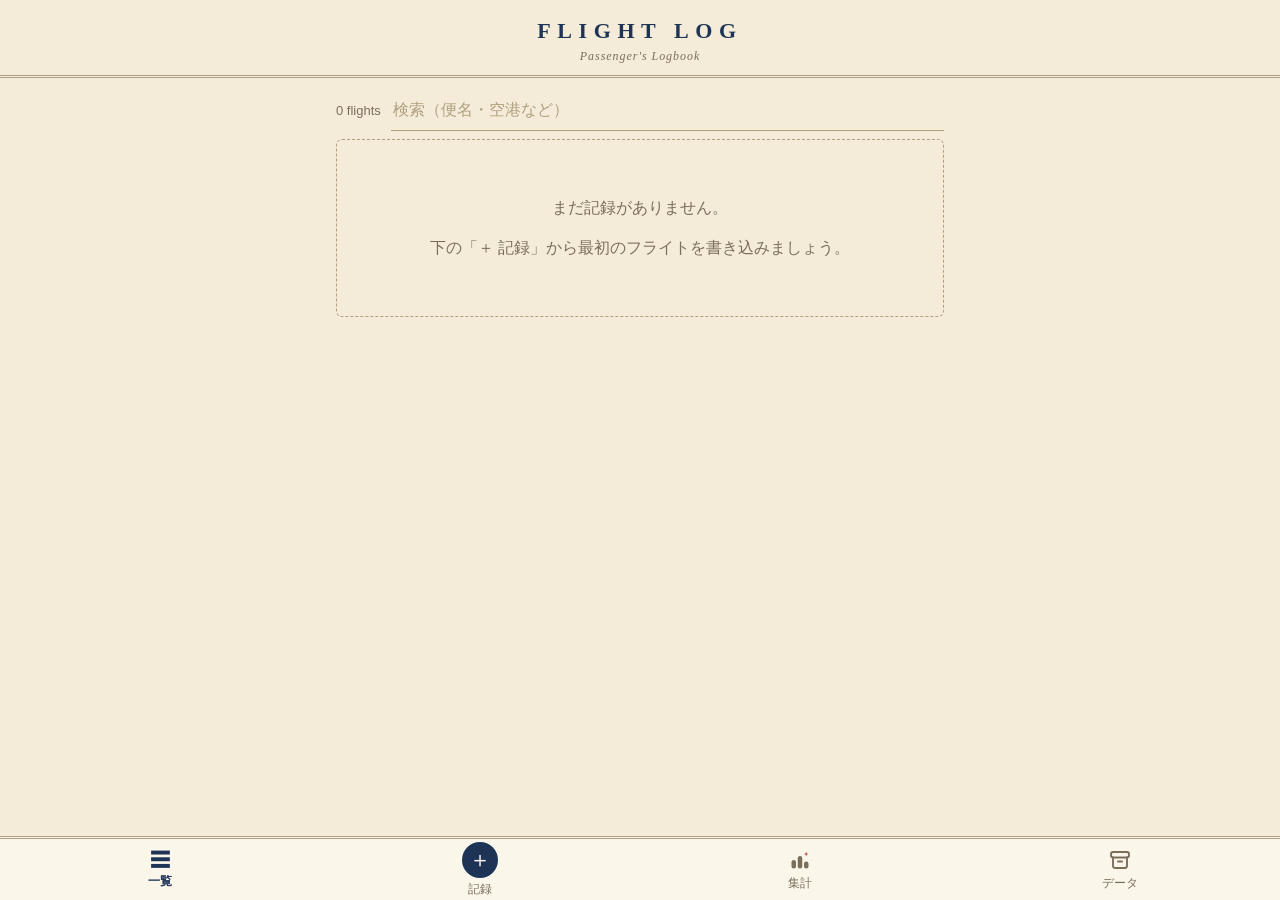
<file: index.html>
<!DOCTYPE html>
<html lang="ja">
<head>
  <meta charset="UTF-8">
  <meta name="viewport" content="width=device-width, initial-scale=1, viewport-fit=cover">
  <title>Flight Log</title>
  <meta name="description" content="搭乗記録をつける個人用フライトログブック">
  <meta name="theme-color" content="#1e3456">

  <!-- PWA：ホーム画面に追加したときの設定 -->
  <link rel="manifest" href="manifest.webmanifest">
  <link rel="icon" href="icons/icon-192.png" type="image/png">
  <link rel="apple-touch-icon" href="icons/icon-180.png">
  <meta name="apple-mobile-web-app-capable" content="yes">
  <meta name="mobile-web-app-capable" content="yes">
  <meta name="apple-mobile-web-app-status-bar-style" content="default">
  <meta name="apple-mobile-web-app-title" content="Flight Log">

  <link rel="stylesheet" href="style.css">
</head>
<body>
  <header class="app-header">
    <h1 class="app-title">FLIGHT LOG</h1>
    <p class="app-sub">Passenger's Logbook</p>
  </header>

  <main>
    <!-- ===== 一覧 ===== -->
    <section id="view-list" class="view" data-view="list">
      <div class="list-head">
        <span id="list-count" class="muted">0 flights</span>
        <input id="search" type="search" placeholder="検索（便名・空港など）" autocomplete="off">
      </div>
      <ol id="flight-list" class="flight-list"></ol>
      <div id="empty" class="empty" hidden>
        <p>まだ記録がありません。</p>
        <p>下の「＋ 記録」から最初のフライトを書き込みましょう。</p>
      </div>
    </section>

    <!-- ===== 入力・編集フォーム ===== -->
    <section id="view-form" class="view" data-view="form" hidden>
      <h2 id="form-title" class="page-title">New Entry</h2>
      <form id="flight-form" novalidate autocomplete="off">
        <input type="hidden" name="id">

        <fieldset class="sheet">
          <legend>Flight</legend>
          <label class="field">
            <span>日付 <em class="req">必須</em></span>
            <input type="date" name="date" required>
          </label>
          <label class="field">
            <span>航空会社</span>
            <!-- 選択肢は app.js の AIRLINES から自動で作られます -->
            <select name="airlineSelect" id="airline-select" class="is-empty"></select>
          </label>
          <!-- 「その他（手入力）」を選んだときだけ表示 -->
          <label class="field" id="airline-other" hidden>
            <span>航空会社名（手入力）</span>
            <input type="text" name="airline" list="dl-airline" placeholder="例：Delta Air Lines">
          </label>
          <label class="field">
            <span>便名</span>
            <input type="text" name="flightNo" placeholder="JL501" data-upper autocapitalize="characters" autocorrect="off" spellcheck="false">
          </label>
          <div class="row">
            <label class="field">
              <span>機種</span>
              <input type="text" name="aircraft" list="dl-aircraft" placeholder="B787-8" data-upper autocapitalize="characters">
            </label>
            <label class="field">
              <span>登録記号</span>
              <input type="text" name="registration" list="dl-registration" placeholder="JA822J" data-upper autocapitalize="characters">
            </label>
          </div>
        </fieldset>

        <fieldset class="sheet">
          <legend>Route</legend>
          <div class="row route-row">
            <label class="field">
              <span>出発地</span>
              <input type="text" name="from" list="dl-airport" placeholder="HND" data-upper autocapitalize="characters">
            </label>
            <span class="arrow" aria-hidden="true">→</span>
            <label class="field">
              <span>到着地</span>
              <input type="text" name="to" list="dl-airport" placeholder="CTS" data-upper autocapitalize="characters">
            </label>
          </div>
        </fieldset>

        <fieldset class="sheet">
          <legend>Times <small>（現地時間）</small></legend>
          <div class="row sched-row">
            <label class="field">
              <span>定刻（出発）</span>
              <input type="time" name="schedDep">
            </label>
            <label class="field">
              <span>定刻（到着）</span>
              <input type="time" name="schedArr">
            </label>
          </div>
          <div class="row">
            <label class="field">
              <span>ブロックアウト</span>
              <span class="time-wrap">
                <input type="time" name="blockOut">
                <button type="button" class="now-btn" data-now="blockOut">今</button>
              </span>
            </label>
            <label class="field">
              <span>オフ（離陸）</span>
              <span class="time-wrap">
                <input type="time" name="takeoff">
                <button type="button" class="now-btn" data-now="takeoff">今</button>
              </span>
            </label>
          </div>
          <div class="row">
            <label class="field">
              <span>オン（着陸）</span>
              <span class="time-wrap">
                <input type="time" name="landing">
                <button type="button" class="now-btn" data-now="landing">今</button>
              </span>
            </label>
            <label class="field">
              <span>ブロックイン</span>
              <span class="time-wrap">
                <input type="time" name="blockIn">
                <button type="button" class="now-btn" data-now="blockIn">今</button>
              </span>
            </label>
          </div>
        </fieldset>

        <fieldset class="sheet">
          <legend>Runway &amp; Seat</legend>
          <div class="row three">
            <label class="field">
              <span>離陸RWY</span>
              <input type="text" name="rwyTakeoff" placeholder="34L" data-upper autocapitalize="characters">
            </label>
            <label class="field">
              <span>着陸RWY</span>
              <input type="text" name="rwyLanding" placeholder="32L" data-upper autocapitalize="characters">
            </label>
            <label class="field">
              <span>座席</span>
              <input type="text" name="seat" placeholder="23A" data-upper autocapitalize="characters">
            </label>
          </div>
        </fieldset>

        <fieldset class="sheet">
          <legend>Remarks</legend>
          <label class="field">
            <span class="sr-only">備考</span>
            <textarea name="notes" rows="3" placeholder="天気、景色、機内食など"></textarea>
          </label>
        </fieldset>

        <div class="form-actions">
          <button type="button" id="btn-cancel" class="btn btn-ghost">キャンセル</button>
          <button type="submit" class="btn btn-primary">保存</button>
        </div>
      </form>

      <datalist id="dl-airline"></datalist>
      <datalist id="dl-aircraft"></datalist>
      <datalist id="dl-registration"></datalist>
      <datalist id="dl-airport"></datalist>
    </section>

    <!-- ===== 詳細 ===== -->
    <section id="view-detail" class="view" data-view="detail" hidden>
      <div id="detail" class="sheet detail-sheet"></div>
      <div class="detail-actions">
        <button type="button" id="btn-back" class="btn btn-ghost">← 一覧へ</button>
        <button type="button" id="btn-edit" class="btn btn-primary">編集</button>
      </div>
      <button type="button" id="btn-delete" class="btn btn-danger btn-block">このフライトを削除</button>
    </section>

    <!-- ===== 集計 ===== -->
    <section id="view-stats" class="view" data-view="stats" hidden>
      <h2 class="page-title">Summary</h2>
      <div id="stats-body"></div>
    </section>

    <!-- ===== 年間まとめ画像 ===== -->
    <section id="view-summary" class="view" data-view="summary" hidden>
      <h2 class="page-title">Annual Summary</h2>

      <div class="sheet">
        <label class="field">
          <span>年</span>
          <select id="sum-year"></select>
        </label>
        <div class="field">
          <span>画像サイズ</span>
          <div class="seg" role="radiogroup" aria-label="画像サイズ">
            <label class="seg-item">
              <input type="radio" name="sum-size" value="story" checked>
              <span>縦長<small>1080×1920<br>ストーリー向け</small></span>
            </label>
            <label class="seg-item">
              <input type="radio" name="sum-size" value="post">
              <span>4:5<small>1080×1350<br>投稿向け</small></span>
            </label>
          </div>
        </div>
      </div>

      <p id="sum-empty" class="empty" hidden>この年のフライト記録がありません</p>

      <div id="sum-result">
        <div class="sum-preview">
          <canvas id="sum-canvas" aria-label="年間まとめ画像のプレビュー"></canvas>
        </div>
        <div class="btn-row sum-actions">
          <button type="button" id="btn-sum-save" class="btn btn-primary">画像を保存</button>
          <button type="button" id="btn-sum-share" class="btn btn-ghost" hidden>共有する</button>
        </div>
        <p class="muted small center">画像に入るのは、年・回数・空港・航空会社・機種だけです。<br>日付・便名・登録記号・座席などは入りません。</p>
      </div>

      <button type="button" id="btn-sum-back" class="btn btn-ghost btn-block">← 集計へ戻る</button>
    </section>

    <!-- ===== データ管理 ===== -->
    <section id="view-data" class="view" data-view="data" hidden>
      <h2 class="page-title">Data</h2>

      <div class="sheet">
        <h3 class="sheet-h">エクスポート（バックアップ）</h3>
        <p class="muted">ブラウザのデータが消えた時のために、定期的に保存しておきましょう。</p>
        <div class="btn-row">
          <button type="button" id="btn-export-json" class="btn btn-primary">JSONで保存</button>
          <button type="button" id="btn-export-csv" class="btn btn-ghost">CSVで保存</button>
        </div>
        <p id="last-backup" class="muted small"></p>
      </div>

      <div class="sheet">
        <h3 class="sheet-h">インポート（復元）</h3>
        <p class="muted">JSON または CSV を読み込みます。同じ記録は上書き、新しい記録は追加されます（既存のデータは消えません）。</p>
        <label class="btn btn-ghost btn-block file-btn">
          ファイルを選ぶ
          <input type="file" id="import-file" accept=".json,.csv,application/json,text/csv" hidden>
        </label>
      </div>

      <div class="sheet">
        <h3 class="sheet-h">すべて削除</h3>
        <p class="muted">この端末に保存された記録をすべて消します。先にエクスポートしておくことをおすすめします。</p>
        <button type="button" id="btn-clear" class="btn btn-danger btn-block">全データを削除</button>
      </div>

      <p class="muted small center" id="storage-info"></p>
    </section>
  </main>

  <!-- 下部タブバー（親指で押しやすい位置） -->
  <nav class="tabbar" aria-label="メニュー">
    <button type="button" class="tab" data-tab="list"><span class="tab-ico">☰</span>一覧</button>
    <button type="button" class="tab tab-add" data-tab="form"><span class="tab-ico">＋</span>記録</button>
    <button type="button" class="tab" data-tab="stats"><span class="tab-ico"><svg class="ico" viewBox="0 0 24 24" aria-hidden="true"><rect x="3.5" y="12" width="4.5" height="8.5" rx="2.25"/><rect x="9.75" y="8" width="4.5" height="12.5" rx="2.25"/><rect x="16" y="13.5" width="4.5" height="7" rx="2.25"/><path class="spark" d="M18.25 3.5c.3 1.6.9 2.2 2.5 2.5-1.6.3-2.2.9-2.5 2.5-.3-1.6-.9-2.2-2.5-2.5 1.6-.3 2.2-.9 2.5-2.5z"/></svg></span>集計</button>
    <button type="button" class="tab" data-tab="data"><span class="tab-ico"><svg class="ico ico-line" viewBox="0 0 24 24" aria-hidden="true"><rect x="3" y="4" width="18" height="5.5" rx="2.2"/><path d="M5 9.5v8.3A2.2 2.2 0 0 0 7.2 20h9.6a2.2 2.2 0 0 0 2.2-2.2V9.5"/><path d="M10 13.5h4"/></svg></span>データ</button>
  </nav>

  <div id="toast" class="toast" role="status" aria-live="polite" hidden></div>

  <!-- 動作確認用サンプルモード（URLに ?demo を付けたときだけ表示） -->
  <div id="demo-banner" class="demo-banner" hidden>
    サンプルデータで表示中（本番の記録とは別に保存されます）
    <a href="./">本番に戻る</a>
  </div>

  <script src="app.js"></script>
</body>
</html>
</file>
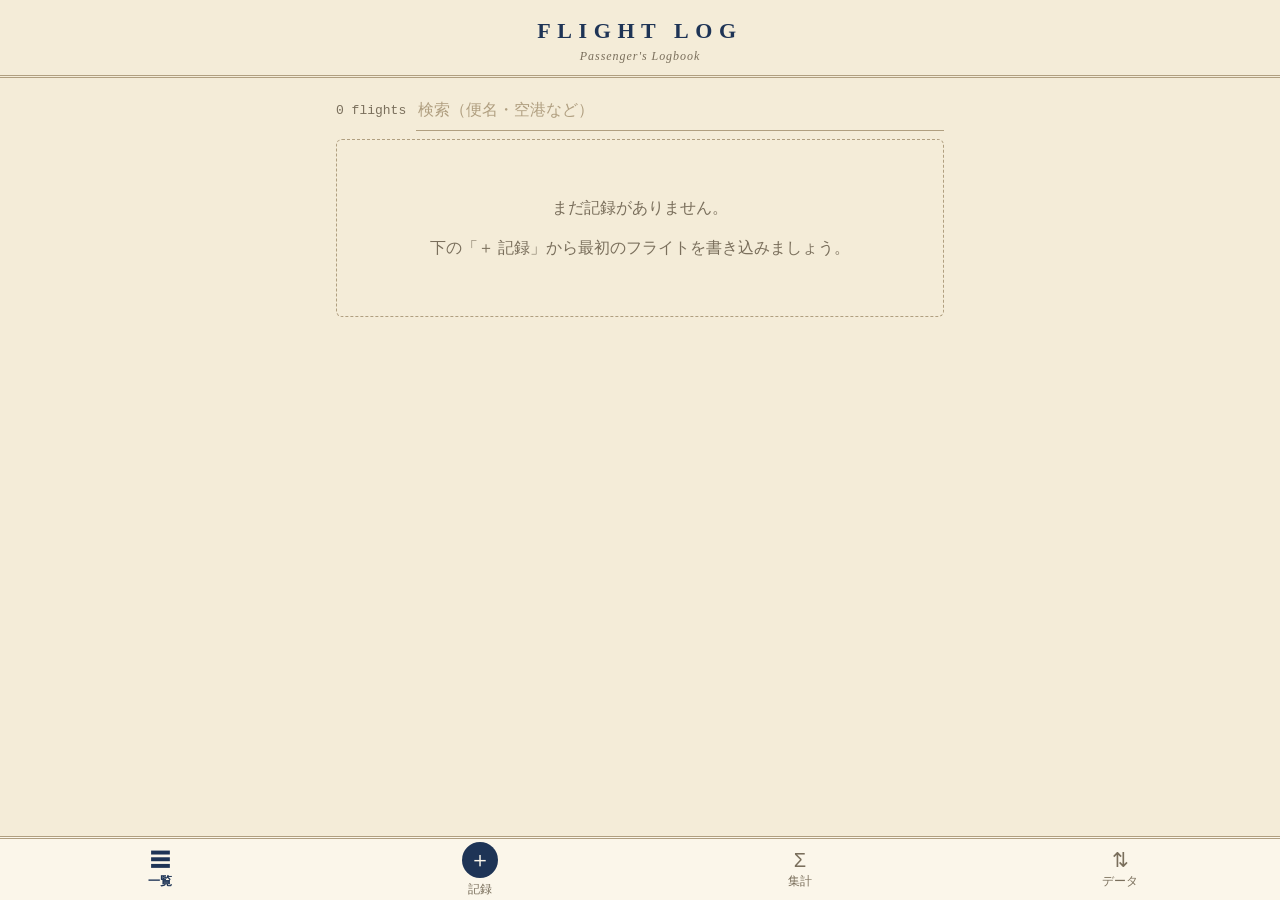
<file: original/index(初期版).html>
<!DOCTYPE html>
<html lang="ja">
<head>
  <meta charset="UTF-8">
  <meta name="viewport" content="width=device-width, initial-scale=1, viewport-fit=cover">
  <title>Flight Log（初期版）</title>
  <meta name="description" content="搭乗記録をつける個人用フライトログブック">
  <meta name="theme-color" content="#1e3456">

  <!-- PWA：ホーム画面に追加したときの設定 -->
  <link rel="manifest" href="manifest.webmanifest">
  <link rel="icon" href="icons/icon-192.png" type="image/png">
  <link rel="apple-touch-icon" href="icons/icon-180.png">
  <meta name="apple-mobile-web-app-capable" content="yes">
  <meta name="mobile-web-app-capable" content="yes">
  <meta name="apple-mobile-web-app-status-bar-style" content="default">
  <meta name="apple-mobile-web-app-title" content="Flight Log">

  <link rel="stylesheet" href="style.css">
</head>
<body>
  <header class="app-header">
    <h1 class="app-title">FLIGHT LOG</h1>
    <p class="app-sub">Passenger's Logbook</p>
  </header>

  <main>
    <!-- ===== 一覧 ===== -->
    <section id="view-list" class="view" data-view="list">
      <div class="list-head">
        <span id="list-count" class="muted">0 flights</span>
        <input id="search" type="search" placeholder="検索（便名・空港など）" autocomplete="off">
      </div>
      <ol id="flight-list" class="flight-list"></ol>
      <div id="empty" class="empty" hidden>
        <p>まだ記録がありません。</p>
        <p>下の「＋ 記録」から最初のフライトを書き込みましょう。</p>
      </div>
    </section>

    <!-- ===== 入力・編集フォーム ===== -->
    <section id="view-form" class="view" data-view="form" hidden>
      <h2 id="form-title" class="page-title">New Entry</h2>
      <form id="flight-form" novalidate autocomplete="off">
        <input type="hidden" name="id">

        <fieldset class="sheet">
          <legend>Flight</legend>
          <label class="field">
            <span>日付 <em class="req">必須</em></span>
            <input type="date" name="date" required>
          </label>
          <div class="row">
            <label class="field">
              <span>航空会社</span>
              <input type="text" name="airline" list="dl-airline" placeholder="ANA">
            </label>
            <label class="field">
              <span>便名</span>
              <input type="text" name="flightNo" placeholder="NH123" data-upper autocapitalize="characters">
            </label>
          </div>
          <div class="row">
            <label class="field">
              <span>機種</span>
              <input type="text" name="aircraft" list="dl-aircraft" placeholder="B787-8" data-upper autocapitalize="characters">
            </label>
            <label class="field">
              <span>登録記号</span>
              <input type="text" name="registration" list="dl-registration" placeholder="JA801A" data-upper autocapitalize="characters">
            </label>
          </div>
        </fieldset>

        <fieldset class="sheet">
          <legend>Route</legend>
          <div class="row route-row">
            <label class="field">
              <span>出発地</span>
              <input type="text" name="from" list="dl-airport" placeholder="HND" data-upper autocapitalize="characters">
            </label>
            <span class="arrow" aria-hidden="true">→</span>
            <label class="field">
              <span>到着地</span>
              <input type="text" name="to" list="dl-airport" placeholder="ITM" data-upper autocapitalize="characters">
            </label>
          </div>
        </fieldset>

        <fieldset class="sheet">
          <legend>Times <small>（現地時間）</small></legend>
          <div class="row">
            <label class="field">
              <span>ブロックアウト</span>
              <span class="time-wrap">
                <input type="time" name="blockOut">
                <button type="button" class="now-btn" data-now="blockOut">今</button>
              </span>
            </label>
            <label class="field">
              <span>オフ（離陸）</span>
              <span class="time-wrap">
                <input type="time" name="takeoff">
                <button type="button" class="now-btn" data-now="takeoff">今</button>
              </span>
            </label>
          </div>
          <div class="row">
            <label class="field">
              <span>オン（着陸）</span>
              <span class="time-wrap">
                <input type="time" name="landing">
                <button type="button" class="now-btn" data-now="landing">今</button>
              </span>
            </label>
            <label class="field">
              <span>ブロックイン</span>
              <span class="time-wrap">
                <input type="time" name="blockIn">
                <button type="button" class="now-btn" data-now="blockIn">今</button>
              </span>
            </label>
          </div>
        </fieldset>

        <fieldset class="sheet">
          <legend>Runway &amp; Seat</legend>
          <div class="row three">
            <label class="field">
              <span>離陸RWY</span>
              <input type="text" name="rwyTakeoff" placeholder="34L" data-upper autocapitalize="characters">
            </label>
            <label class="field">
              <span>着陸RWY</span>
              <input type="text" name="rwyLanding" placeholder="32L" data-upper autocapitalize="characters">
            </label>
            <label class="field">
              <span>座席</span>
              <input type="text" name="seat" placeholder="23A" data-upper autocapitalize="characters">
            </label>
          </div>
        </fieldset>

        <fieldset class="sheet">
          <legend>Remarks</legend>
          <label class="field">
            <span class="sr-only">備考</span>
            <textarea name="notes" rows="3" placeholder="天気、景色、機内食など"></textarea>
          </label>
        </fieldset>

        <div class="form-actions">
          <button type="button" id="btn-cancel" class="btn btn-ghost">キャンセル</button>
          <button type="submit" class="btn btn-primary">保存</button>
        </div>
      </form>

      <datalist id="dl-airline"></datalist>
      <datalist id="dl-aircraft"></datalist>
      <datalist id="dl-registration"></datalist>
      <datalist id="dl-airport"></datalist>
    </section>

    <!-- ===== 詳細 ===== -->
    <section id="view-detail" class="view" data-view="detail" hidden>
      <div id="detail" class="sheet detail-sheet"></div>
      <div class="detail-actions">
        <button type="button" id="btn-back" class="btn btn-ghost">← 一覧へ</button>
        <button type="button" id="btn-edit" class="btn btn-primary">編集</button>
      </div>
      <button type="button" id="btn-delete" class="btn btn-danger btn-block">このフライトを削除</button>
    </section>

    <!-- ===== 集計 ===== -->
    <section id="view-stats" class="view" data-view="stats" hidden>
      <h2 class="page-title">Summary</h2>
      <div id="stats-body"></div>
    </section>

    <!-- ===== データ管理 ===== -->
    <section id="view-data" class="view" data-view="data" hidden>
      <h2 class="page-title">Data</h2>

      <div class="sheet">
        <h3 class="sheet-h">エクスポート（バックアップ）</h3>
        <p class="muted">ブラウザのデータが消えた時のために、定期的に保存しておきましょう。</p>
        <div class="btn-row">
          <button type="button" id="btn-export-json" class="btn btn-primary">JSONで保存</button>
          <button type="button" id="btn-export-csv" class="btn btn-ghost">CSVで保存</button>
        </div>
        <p id="last-backup" class="muted small"></p>
      </div>

      <div class="sheet">
        <h3 class="sheet-h">インポート（復元）</h3>
        <p class="muted">JSON または CSV を読み込みます。同じ記録は上書き、新しい記録は追加されます（既存のデータは消えません）。</p>
        <label class="btn btn-ghost btn-block file-btn">
          ファイルを選ぶ
          <input type="file" id="import-file" accept=".json,.csv,application/json,text/csv" hidden>
        </label>
      </div>

      <div class="sheet">
        <h3 class="sheet-h">すべて削除</h3>
        <p class="muted">この端末に保存された記録をすべて消します。先にエクスポートしておくことをおすすめします。</p>
        <button type="button" id="btn-clear" class="btn btn-danger btn-block">全データを削除</button>
      </div>

      <p class="muted small center" id="storage-info"></p>
    </section>
  </main>

  <!-- 下部タブバー（親指で押しやすい位置） -->
  <nav class="tabbar" aria-label="メニュー">
    <button type="button" class="tab" data-tab="list"><span class="tab-ico">☰</span>一覧</button>
    <button type="button" class="tab tab-add" data-tab="form"><span class="tab-ico">＋</span>記録</button>
    <button type="button" class="tab" data-tab="stats"><span class="tab-ico">Σ</span>集計</button>
    <button type="button" class="tab" data-tab="data"><span class="tab-ico">⇅</span>データ</button>
  </nav>

  <div id="toast" class="toast" role="status" aria-live="polite" hidden></div>

  <script src="app.js"></script>
</body>
</html>
</file>
<file: style.css>
/* =========================================================
   Flight Log — アナログのログブック風スタイル
   ========================================================= */

:root {
  --paper: #f4ecd8;        /* 紙の色 */
  --paper-2: #fbf6ea;      /* 明るい紙（カード） */
  --rule: #d9cbaa;         /* 罫線 */
  --rule-strong: #b09f80;
  --ink: #1e3456;          /* 紺のインク */
  --ink-soft: #4a5a72;
  --text: #2b2a26;
  --muted: #7a6f5c;
  --margin-red: #b2483a;   /* ノートの赤いマージン線 */
  --danger: #a33a2c;
  --focus: #c98a2b;
  --tabbar-h: 64px;
  --serif: "Hiragino Mincho ProN", "Yu Mincho", "Noto Serif JP", Georgia, serif;
  /* やさしい雰囲気の丸ゴシック（端末に入っているフォントを使うのでオフラインでもOK） */
  --round: ui-rounded, "Hiragino Maru Gothic ProN", "ヒラギノ丸ゴ ProN", "BIZ UDPGothic", "Meiryo", "Noto Sans JP", sans-serif;
  --mono: var(--round);
  --sans: var(--round);
  color-scheme: light;
}

/* 夜間の機内用：端末がダークモードの時 */
@media (prefers-color-scheme: dark) {
  :root {
    --paper: #1d1b17;
    --paper-2: #26231d;
    --rule: #3a352b;
    --rule-strong: #5a5244;
    --ink: #c9d6ea;
    --ink-soft: #9aa8bd;
    --text: #e6dfcf;
    --muted: #a39782;
    --margin-red: #c9695b;
    --danger: #e07a6a;
    color-scheme: dark;
  }
}

* { box-sizing: border-box; }

/* hidden 属性を付けた要素は、他のスタイルより優先して必ず隠す */
[hidden] { display: none !important; }

html { -webkit-text-size-adjust: 100%; }

body {
  margin: 0;
  font-variant-numeric: tabular-nums; /* 数字の幅をそろえる */
  background: var(--paper);
  color: var(--text);
  font-family: var(--sans);
  font-size: 16px;
  line-height: 1.5;
  /* 下部タブバーの分の余白 */
  padding-bottom: calc(var(--tabbar-h) + env(safe-area-inset-bottom) + 16px);
  -webkit-tap-highlight-color: transparent;
}

button, input, textarea { font: inherit; color: inherit; }

.sr-only {
  position: absolute; width: 1px; height: 1px; overflow: hidden;
  clip: rect(0 0 0 0); white-space: nowrap;
}

.muted { color: var(--muted); }
.small { font-size: 13px; }
.center { text-align: center; }

/* ---------- ヘッダー ---------- */
.app-header {
  padding: calc(14px + env(safe-area-inset-top)) 16px 10px;
  border-bottom: 3px double var(--rule-strong);
  text-align: center;
}
.app-title {
  margin: 0;
  font-family: var(--serif);
  font-size: 22px;
  letter-spacing: 0.3em;
  color: var(--ink);
}
.app-sub {
  margin: 0;
  font-family: var(--serif);
  font-style: italic;
  font-size: 12px;
  color: var(--muted);
  letter-spacing: 0.08em;
}

main {
  max-width: 640px;
  margin: 0 auto;
  padding: 12px 16px;
}

.page-title {
  font-family: var(--round);
  font-weight: normal;
  font-size: 20px;
  color: var(--ink);
  letter-spacing: 0.12em;
  margin: 6px 0 12px;
  border-bottom: 1px solid var(--rule-strong);
  padding-bottom: 4px;
}

/* ---------- 紙のカード ---------- */
.sheet {
  background: var(--paper-2);
  border: 1px solid var(--rule);
  border-left: 3px solid var(--margin-red);
  border-radius: 4px;
  padding: 12px 14px 14px;
  margin: 0 0 14px;
  min-width: 0;
}
fieldset.sheet { padding-top: 6px; }
legend {
  font-family: var(--round);
  font-size: 13px;
  letter-spacing: 0.15em;
  text-transform: uppercase;
  color: var(--ink);
  padding: 0 6px;
}
legend small { text-transform: none; letter-spacing: 0; color: var(--muted); }
.sheet-h {
  margin: 0 0 6px;
  font-family: var(--round);
  font-size: 16px;
  color: var(--ink);
}

/* ---------- フォーム ---------- */
.field { display: block; margin-top: 10px; min-width: 0; flex: 1; }
.field > span:first-child {
  display: block;
  font-size: 12px;
  color: var(--muted);
  margin-bottom: 2px;
  letter-spacing: 0.04em;
}
.req {
  font-style: normal;
  font-size: 10px;
  color: var(--margin-red);
  border: 1px solid currentColor;
  border-radius: 3px;
  padding: 0 4px;
  margin-left: 4px;
}

input[type="text"], input[type="date"], input[type="time"], input[type="search"], textarea {
  width: 100%;
  min-height: 48px;
  /* 16px以上にしておくとiPhoneで入力時に自動ズームしない */
  font-size: 18px;
  font-family: var(--mono);
  color: var(--ink);
  background: transparent;
  border: none;
  border-bottom: 1.5px solid var(--rule-strong);
  border-radius: 0;
  padding: 8px 2px;
  -webkit-appearance: none;
  appearance: none;
}
input[type="date"], input[type="time"] { min-width: 0; }
textarea {
  font-family: var(--sans);
  font-size: 16px;
  resize: vertical;
  /* 罫線ノート風 */
  background-image: repeating-linear-gradient(
    to bottom, transparent 0, transparent 31px, var(--rule) 31px, var(--rule) 32px);
  line-height: 32px;
  padding: 0 2px;
  border-bottom: none;
}
input::placeholder, textarea::placeholder { color: var(--rule-strong); opacity: 1; }
input:focus, textarea:focus {
  outline: none;
  border-bottom-color: var(--focus);
  background-color: rgba(201, 138, 43, 0.06);
}

.row { display: flex; gap: 12px; align-items: flex-end; }
.row.three .field { flex: 1 1 0; }
.route-row .arrow {
  font-size: 22px;
  color: var(--ink-soft);
  padding-bottom: 10px;
}

.time-wrap { display: flex; align-items: center; gap: 4px; }
.now-btn {
  flex: none;
  min-width: 40px;
  height: 36px;
  font-size: 13px;
  border: 1px solid var(--rule-strong);
  border-radius: 18px;
  background: transparent;
  color: var(--ink-soft);
  cursor: pointer;
}
.now-btn:active { background: var(--rule); }

/* 保存ボタンは画面下部に固定して、すぐ押せるように */
.form-actions {
  position: sticky;
  bottom: calc(var(--tabbar-h) + env(safe-area-inset-bottom) + 8px);
  display: flex;
  gap: 10px;
  padding: 10px 0 0;
  background: linear-gradient(to bottom, transparent, var(--paper) 30%);
}
.form-actions .btn-primary { flex: 2; }
.form-actions .btn-ghost { flex: 1; }

/* ---------- ボタン ---------- */
.btn {
  display: inline-flex;
  align-items: center;
  justify-content: center;
  min-height: 52px;
  padding: 0 18px;
  border-radius: 6px;
  border: 1.5px solid var(--ink);
  font-size: 17px;
  font-weight: 600;
  letter-spacing: 0.05em;
  cursor: pointer;
  text-align: center;
  user-select: none;
}
.btn:active { transform: translateY(1px); }
.btn-primary { background: var(--ink); color: var(--paper-2); }
.btn-ghost { background: transparent; color: var(--ink); }
.btn-danger { background: transparent; color: var(--danger); border-color: var(--danger); }
.btn-block { display: flex; width: 100%; }
.btn-row { display: flex; gap: 10px; flex-wrap: wrap; }
.btn-row .btn { flex: 1 1 140px; }
.file-btn { margin-top: 4px; }

/* ---------- 一覧 ---------- */
.list-head { display: flex; align-items: center; gap: 10px; margin-bottom: 8px; }
.list-head .muted { flex: none; font-family: var(--mono); font-size: 13px; }
.list-head input[type="search"] { font-family: var(--sans); font-size: 16px; min-height: 40px; }

.flight-list {
  list-style: none;
  margin: 0;
  padding: 0;
  background: var(--paper-2);
  border: 1px solid var(--rule);
  border-left: 3px solid var(--margin-red);
  border-radius: 4px;
}
.flight-list:empty { display: none; }
.flight-item {
  display: grid;
  grid-template-columns: 5.2em 1fr auto;
  gap: 2px 10px;
  align-items: center;
  width: 100%;
  padding: 12px 14px;
  min-height: 64px;
  border: none;
  border-bottom: 1px solid var(--rule);
  background: transparent;
  text-align: left;
  cursor: pointer;
}
.flight-list li:last-child .flight-item { border-bottom: none; }
.flight-item:active { background: var(--rule); }
.fi-date {
  font-family: var(--mono);
  font-size: 13px;
  color: var(--muted);
  line-height: 1.25;
}
.fi-date b { display: block; font-size: 16px; color: var(--ink); font-weight: 600; }
.fi-route {
  font-family: var(--mono);
  font-size: 19px;
  font-weight: 600;
  color: var(--ink);
  letter-spacing: 0.04em;
  white-space: nowrap;
  overflow: hidden;
  text-overflow: ellipsis;
}
.fi-route .to-arrow { color: var(--muted); font-weight: normal; margin: 0 0.2em; }
.fi-meta {
  grid-column: 2 / 4;
  font-size: 13px;
  color: var(--ink-soft);
  white-space: nowrap;
  overflow: hidden;
  text-overflow: ellipsis;
}
.fi-time {
  font-family: var(--mono);
  font-size: 13px;
  color: var(--muted);
  white-space: nowrap;
}
.year-sep {
  padding: 4px 14px;
  font-family: var(--round);
  font-size: 13px;
  letter-spacing: 0.2em;
  color: var(--margin-red);
  background: var(--paper);
  border-bottom: 1px solid var(--rule);
}

.empty {
  text-align: center;
  color: var(--muted);
  padding: 40px 16px;
  border: 1px dashed var(--rule-strong);
  border-radius: 6px;
}

/* ---------- 詳細 ---------- */
.detail-sheet { padding: 0; overflow: hidden; }
.detail-hero {
  padding: 16px 14px 12px;
  border-bottom: 3px double var(--rule-strong);
  text-align: center;
}
.detail-hero .date { font-family: var(--mono); color: var(--muted); font-size: 14px; }
.detail-hero .route {
  font-family: var(--mono);
  font-size: 30px;
  font-weight: 700;
  color: var(--ink);
  letter-spacing: 0.06em;
  word-break: break-word;
}
.detail-hero .sub { color: var(--ink-soft); font-size: 15px; }
.kv { display: grid; grid-template-columns: 1fr 1fr; margin: 0; }
.kv > div {
  padding: 8px 14px;
  border-bottom: 1px solid var(--rule);
  min-width: 0;
}
.kv > div:nth-child(odd) { border-right: 1px solid var(--rule); }
.kv > div.wide { grid-column: 1 / -1; border-right: none; }
.kv dt { font-size: 11px; color: var(--muted); letter-spacing: 0.06em; }
.kv dd {
  margin: 0;
  font-family: var(--mono);
  font-size: 17px;
  color: var(--ink);
  min-height: 1.5em;
  word-break: break-word;
}
.kv dd.blank { color: var(--rule-strong); }
.kv dd.notes { font-family: var(--sans); font-size: 15px; white-space: pre-wrap; }
.detail-actions { display: flex; gap: 10px; margin-bottom: 12px; }
.detail-actions .btn { flex: 1; }

/* ---------- 集計 ---------- */
.stat-total {
  text-align: center;
  padding: 18px 14px;
}
.stat-total .num {
  font-family: var(--mono);
  font-size: 52px;
  font-weight: 700;
  color: var(--ink);
  line-height: 1.1;
}
.stat-total .label { color: var(--muted); font-size: 13px; letter-spacing: 0.1em; }
.stat-total .extra { margin-top: 6px; font-size: 14px; color: var(--ink-soft); }
.tally { list-style: none; padding: 0; margin: 4px 0 0; }
.tally li {
  display: grid;
  grid-template-columns: minmax(0, 1fr) auto;
  gap: 2px 10px;
  padding: 6px 0;
  border-bottom: 1px dotted var(--rule-strong);
}
.tally li:last-child { border-bottom: none; }
.tally .name { font-family: var(--mono); color: var(--ink); overflow: hidden; text-overflow: ellipsis; white-space: nowrap; }
.tally .count { font-family: var(--mono); font-weight: 700; color: var(--ink); }
.tally .bar {
  grid-column: 1 / -1;
  height: 4px;
  background: var(--rule);
  border-radius: 2px;
  overflow: hidden;
}
.tally .bar i { display: block; height: 100%; background: var(--ink-soft); }
.more-btn {
  margin-top: 6px;
  background: none;
  border: none;
  color: var(--ink-soft);
  text-decoration: underline;
  padding: 8px 0;
  cursor: pointer;
}

/* ---------- タブバー ---------- */
.tabbar {
  position: fixed;
  left: 0; right: 0; bottom: 0;
  z-index: 10;
  display: flex;
  height: calc(var(--tabbar-h) + env(safe-area-inset-bottom));
  padding-bottom: env(safe-area-inset-bottom);
  background: var(--paper-2);
  border-top: 3px double var(--rule-strong);
}
.tab {
  flex: 1;
  display: flex;
  flex-direction: column;
  align-items: center;
  justify-content: center;
  gap: 2px;
  border: none;
  background: none;
  font-size: 12px;
  color: var(--muted);
  cursor: pointer;
}
.tab-ico { font-size: 20px; line-height: 1; }
.tab.active { color: var(--ink); font-weight: 700; }
.tab-add .tab-ico {
  display: inline-flex;
  align-items: center;
  justify-content: center;
  width: 36px;
  height: 36px;
  border-radius: 50%;
  background: var(--ink);
  color: var(--paper-2);
  font-size: 22px;
}

/* ---------- トースト通知 ---------- */
.toast {
  position: fixed;
  left: 50%;
  bottom: calc(var(--tabbar-h) + env(safe-area-inset-bottom) + 80px);
  transform: translateX(-50%);
  z-index: 20;
  max-width: calc(100% - 32px);
  padding: 10px 18px;
  border-radius: 6px;
  background: var(--ink);
  color: var(--paper-2);
  font-size: 15px;
  box-shadow: 0 4px 16px rgba(0, 0, 0, 0.2);
}

/* 小さい画面では2列を詰める */
@media (max-width: 360px) {
  .row { gap: 8px; }
  input[type="text"], input[type="date"], input[type="time"] { font-size: 16px; }
  .now-btn { min-width: 34px; }
}

/* タブバーのイラストアイコン（集計・データ） */
.tab-ico .ico {
  display: block;
  width: 24px;
  height: 24px;
  fill: currentColor;
  transition: transform 0.15s ease;
}
.tab-ico .ico .spark { fill: var(--margin-red); opacity: 0.85; }
.tab-ico .ico-line {
  fill: none;
  stroke: currentColor;
  stroke-width: 1.9;
  stroke-linecap: round;
  stroke-linejoin: round;
}
.tab.active .ico { transform: translateY(-1px) scale(1.08); }

/* 航空会社のプルダウン（他の入力欄と同じ下線スタイル） */
select {
  font: inherit;
  width: 100%;
  min-height: 48px;
  font-size: 18px;
  font-family: var(--round);
  color: var(--ink);
  background-color: transparent;
  border: none;
  border-bottom: 1.5px solid var(--rule-strong);
  border-radius: 0;
  padding: 8px 32px 8px 2px;
  -webkit-appearance: none;
  appearance: none;
  cursor: pointer;
  text-overflow: ellipsis;
  /* 右端の小さな矢印（ダークモードでも色が変わるようCSSで描く） */
  background-image:
    linear-gradient(45deg, transparent 50%, var(--ink-soft) 50%),
    linear-gradient(135deg, var(--ink-soft) 50%, transparent 50%);
  background-position: calc(100% - 15px) 52%, calc(100% - 9px) 52%;
  background-size: 6px 6px;
  background-repeat: no-repeat;
}
select.is-empty { color: var(--rule-strong); }
select option { color: var(--text); background: var(--paper-2); }
select:focus {
  outline: none;
  border-bottom-color: var(--focus);
  background-color: rgba(201, 138, 43, 0.06);
}

/* ---------- 年間まとめ画像 ---------- */
a.btn { text-decoration: none; }
.sum-open { margin: 0 0 14px; }

/* 画像サイズの切り替え（2択のボタン） */
.seg { display: flex; gap: 8px; margin-top: 6px; }
.seg-item { flex: 1; position: relative; cursor: pointer; }
.seg-item input { position: absolute; opacity: 0; pointer-events: none; }
.seg-item > span {
  display: flex;
  flex-direction: column;
  align-items: center;
  justify-content: center;
  min-height: 60px;
  padding: 8px 6px;
  border: 1.5px solid var(--rule-strong);
  border-radius: 6px;
  color: var(--ink-soft);
  font-weight: 600;
  text-align: center;
  line-height: 1.3;
}
.seg-item small { font-weight: 400; font-size: 11px; color: var(--muted); }
.seg-item input:checked + span {
  border-color: var(--ink);
  background: var(--ink);
  color: var(--paper-2);
}
.seg-item input:checked + span small { color: var(--paper-2); opacity: 0.85; }
.seg-item input:focus-visible + span { outline: 2px solid var(--focus); outline-offset: 2px; }

/* プレビュー */
.sum-preview {
  display: flex;
  justify-content: center;
  margin: 0 0 14px;
}
.sum-preview canvas {
  display: block;
  width: auto;
  height: auto;
  max-width: 100%;
  max-height: 62vh;
  border-radius: 4px;
  box-shadow: 0 2px 14px rgba(0, 0, 0, 0.18);
}
.sum-actions { margin-bottom: 8px; }
#view-summary > .btn-block { margin-top: 10px; }

/* サンプルモードの帯 */
.demo-banner {
  position: fixed;
  top: 0; left: 0; right: 0;
  z-index: 30;
  padding: calc(6px + env(safe-area-inset-top)) 12px 6px;
  background: var(--margin-red);
  color: #fff;
  font-size: 13px;
  text-align: center;
}
.demo-banner a { color: #fff; font-weight: 700; margin-left: 8px; }
body.is-demo { padding-top: 34px; }

/* 定刻の行：実際の時刻と区別するため、下に点線を入れる */
.sched-row { padding-bottom: 10px; border-bottom: 1px dashed var(--rule); }
</file>
<file: original/style.css>
/* =========================================================
   Flight Log — アナログのログブック風スタイル
   ========================================================= */

:root {
  --paper: #f4ecd8;        /* 紙の色 */
  --paper-2: #fbf6ea;      /* 明るい紙（カード） */
  --rule: #d9cbaa;         /* 罫線 */
  --rule-strong: #b09f80;
  --ink: #1e3456;          /* 紺のインク */
  --ink-soft: #4a5a72;
  --text: #2b2a26;
  --muted: #7a6f5c;
  --margin-red: #b2483a;   /* ノートの赤いマージン線 */
  --danger: #a33a2c;
  --focus: #c98a2b;
  --tabbar-h: 64px;
  --serif: "Hiragino Mincho ProN", "Yu Mincho", "Noto Serif JP", Georgia, serif;
  --mono: ui-monospace, "SF Mono", Menlo, Consolas, "Courier New", monospace;
  --sans: -apple-system, BlinkMacSystemFont, "Hiragino Sans", "Noto Sans JP", sans-serif;
  color-scheme: light;
}

/* 夜間の機内用：端末がダークモードの時 */
@media (prefers-color-scheme: dark) {
  :root {
    --paper: #1d1b17;
    --paper-2: #26231d;
    --rule: #3a352b;
    --rule-strong: #5a5244;
    --ink: #c9d6ea;
    --ink-soft: #9aa8bd;
    --text: #e6dfcf;
    --muted: #a39782;
    --margin-red: #c9695b;
    --danger: #e07a6a;
    color-scheme: dark;
  }
}

* { box-sizing: border-box; }

html { -webkit-text-size-adjust: 100%; }

body {
  margin: 0;
  background: var(--paper);
  color: var(--text);
  font-family: var(--sans);
  font-size: 16px;
  line-height: 1.5;
  /* 下部タブバーの分の余白 */
  padding-bottom: calc(var(--tabbar-h) + env(safe-area-inset-bottom) + 16px);
  -webkit-tap-highlight-color: transparent;
}

button, input, textarea { font: inherit; color: inherit; }

.sr-only {
  position: absolute; width: 1px; height: 1px; overflow: hidden;
  clip: rect(0 0 0 0); white-space: nowrap;
}

.muted { color: var(--muted); }
.small { font-size: 13px; }
.center { text-align: center; }

/* ---------- ヘッダー ---------- */
.app-header {
  padding: calc(14px + env(safe-area-inset-top)) 16px 10px;
  border-bottom: 3px double var(--rule-strong);
  text-align: center;
}
.app-title {
  margin: 0;
  font-family: var(--serif);
  font-size: 22px;
  letter-spacing: 0.3em;
  color: var(--ink);
}
.app-sub {
  margin: 0;
  font-family: var(--serif);
  font-style: italic;
  font-size: 12px;
  color: var(--muted);
  letter-spacing: 0.08em;
}

main {
  max-width: 640px;
  margin: 0 auto;
  padding: 12px 16px;
}

.page-title {
  font-family: var(--serif);
  font-weight: normal;
  font-size: 20px;
  color: var(--ink);
  letter-spacing: 0.12em;
  margin: 6px 0 12px;
  border-bottom: 1px solid var(--rule-strong);
  padding-bottom: 4px;
}

/* ---------- 紙のカード ---------- */
.sheet {
  background: var(--paper-2);
  border: 1px solid var(--rule);
  border-left: 3px solid var(--margin-red);
  border-radius: 4px;
  padding: 12px 14px 14px;
  margin: 0 0 14px;
  min-width: 0;
}
fieldset.sheet { padding-top: 6px; }
legend {
  font-family: var(--serif);
  font-size: 13px;
  letter-spacing: 0.15em;
  text-transform: uppercase;
  color: var(--ink);
  padding: 0 6px;
}
legend small { text-transform: none; letter-spacing: 0; color: var(--muted); }
.sheet-h {
  margin: 0 0 6px;
  font-family: var(--serif);
  font-size: 16px;
  color: var(--ink);
}

/* ---------- フォーム ---------- */
.field { display: block; margin-top: 10px; min-width: 0; flex: 1; }
.field > span:first-child {
  display: block;
  font-size: 12px;
  color: var(--muted);
  margin-bottom: 2px;
  letter-spacing: 0.04em;
}
.req {
  font-style: normal;
  font-size: 10px;
  color: var(--margin-red);
  border: 1px solid currentColor;
  border-radius: 3px;
  padding: 0 4px;
  margin-left: 4px;
}

input[type="text"], input[type="date"], input[type="time"], input[type="search"], textarea {
  width: 100%;
  min-height: 48px;
  /* 16px以上にしておくとiPhoneで入力時に自動ズームしない */
  font-size: 18px;
  font-family: var(--mono);
  color: var(--ink);
  background: transparent;
  border: none;
  border-bottom: 1.5px solid var(--rule-strong);
  border-radius: 0;
  padding: 8px 2px;
  -webkit-appearance: none;
  appearance: none;
}
input[type="date"], input[type="time"] { min-width: 0; }
textarea {
  font-family: var(--sans);
  font-size: 16px;
  resize: vertical;
  /* 罫線ノート風 */
  background-image: repeating-linear-gradient(
    to bottom, transparent 0, transparent 31px, var(--rule) 31px, var(--rule) 32px);
  line-height: 32px;
  padding: 0 2px;
  border-bottom: none;
}
input::placeholder, textarea::placeholder { color: var(--rule-strong); opacity: 1; }
input:focus, textarea:focus {
  outline: none;
  border-bottom-color: var(--focus);
  background-color: rgba(201, 138, 43, 0.06);
}

.row { display: flex; gap: 12px; align-items: flex-end; }
.row.three .field { flex: 1 1 0; }
.route-row .arrow {
  font-size: 22px;
  color: var(--ink-soft);
  padding-bottom: 10px;
}

.time-wrap { display: flex; align-items: center; gap: 4px; }
.now-btn {
  flex: none;
  min-width: 40px;
  height: 36px;
  font-size: 13px;
  border: 1px solid var(--rule-strong);
  border-radius: 18px;
  background: transparent;
  color: var(--ink-soft);
  cursor: pointer;
}
.now-btn:active { background: var(--rule); }

/* 保存ボタンは画面下部に固定して、すぐ押せるように */
.form-actions {
  position: sticky;
  bottom: calc(var(--tabbar-h) + env(safe-area-inset-bottom) + 8px);
  display: flex;
  gap: 10px;
  padding: 10px 0 0;
  background: linear-gradient(to bottom, transparent, var(--paper) 30%);
}
.form-actions .btn-primary { flex: 2; }
.form-actions .btn-ghost { flex: 1; }

/* ---------- ボタン ---------- */
.btn {
  display: inline-flex;
  align-items: center;
  justify-content: center;
  min-height: 52px;
  padding: 0 18px;
  border-radius: 6px;
  border: 1.5px solid var(--ink);
  font-size: 17px;
  font-weight: 600;
  letter-spacing: 0.05em;
  cursor: pointer;
  text-align: center;
  user-select: none;
}
.btn:active { transform: translateY(1px); }
.btn-primary { background: var(--ink); color: var(--paper-2); }
.btn-ghost { background: transparent; color: var(--ink); }
.btn-danger { background: transparent; color: var(--danger); border-color: var(--danger); }
.btn-block { display: flex; width: 100%; }
.btn-row { display: flex; gap: 10px; flex-wrap: wrap; }
.btn-row .btn { flex: 1 1 140px; }
.file-btn { margin-top: 4px; }

/* ---------- 一覧 ---------- */
.list-head { display: flex; align-items: center; gap: 10px; margin-bottom: 8px; }
.list-head .muted { flex: none; font-family: var(--mono); font-size: 13px; }
.list-head input[type="search"] { font-family: var(--sans); font-size: 16px; min-height: 40px; }

.flight-list {
  list-style: none;
  margin: 0;
  padding: 0;
  background: var(--paper-2);
  border: 1px solid var(--rule);
  border-left: 3px solid var(--margin-red);
  border-radius: 4px;
}
.flight-list:empty { display: none; }
.flight-item {
  display: grid;
  grid-template-columns: 5.2em 1fr auto;
  gap: 2px 10px;
  align-items: center;
  width: 100%;
  padding: 12px 14px;
  min-height: 64px;
  border: none;
  border-bottom: 1px solid var(--rule);
  background: transparent;
  text-align: left;
  cursor: pointer;
}
.flight-list li:last-child .flight-item { border-bottom: none; }
.flight-item:active { background: var(--rule); }
.fi-date {
  font-family: var(--mono);
  font-size: 13px;
  color: var(--muted);
  line-height: 1.25;
}
.fi-date b { display: block; font-size: 16px; color: var(--ink); font-weight: 600; }
.fi-route {
  font-family: var(--mono);
  font-size: 19px;
  font-weight: 600;
  color: var(--ink);
  letter-spacing: 0.04em;
  white-space: nowrap;
  overflow: hidden;
  text-overflow: ellipsis;
}
.fi-route .to-arrow { color: var(--muted); font-weight: normal; margin: 0 0.2em; }
.fi-meta {
  grid-column: 2 / 4;
  font-size: 13px;
  color: var(--ink-soft);
  white-space: nowrap;
  overflow: hidden;
  text-overflow: ellipsis;
}
.fi-time {
  font-family: var(--mono);
  font-size: 13px;
  color: var(--muted);
  white-space: nowrap;
}
.year-sep {
  padding: 4px 14px;
  font-family: var(--serif);
  font-size: 13px;
  letter-spacing: 0.2em;
  color: var(--margin-red);
  background: var(--paper);
  border-bottom: 1px solid var(--rule);
}

.empty {
  text-align: center;
  color: var(--muted);
  padding: 40px 16px;
  border: 1px dashed var(--rule-strong);
  border-radius: 6px;
}

/* ---------- 詳細 ---------- */
.detail-sheet { padding: 0; overflow: hidden; }
.detail-hero {
  padding: 16px 14px 12px;
  border-bottom: 3px double var(--rule-strong);
  text-align: center;
}
.detail-hero .date { font-family: var(--mono); color: var(--muted); font-size: 14px; }
.detail-hero .route {
  font-family: var(--mono);
  font-size: 30px;
  font-weight: 700;
  color: var(--ink);
  letter-spacing: 0.06em;
  word-break: break-word;
}
.detail-hero .sub { color: var(--ink-soft); font-size: 15px; }
.kv { display: grid; grid-template-columns: 1fr 1fr; margin: 0; }
.kv > div {
  padding: 8px 14px;
  border-bottom: 1px solid var(--rule);
  min-width: 0;
}
.kv > div:nth-child(odd) { border-right: 1px solid var(--rule); }
.kv > div.wide { grid-column: 1 / -1; border-right: none; }
.kv dt { font-size: 11px; color: var(--muted); letter-spacing: 0.06em; }
.kv dd {
  margin: 0;
  font-family: var(--mono);
  font-size: 17px;
  color: var(--ink);
  min-height: 1.5em;
  word-break: break-word;
}
.kv dd.blank { color: var(--rule-strong); }
.kv dd.notes { font-family: var(--sans); font-size: 15px; white-space: pre-wrap; }
.detail-actions { display: flex; gap: 10px; margin-bottom: 12px; }
.detail-actions .btn { flex: 1; }

/* ---------- 集計 ---------- */
.stat-total {
  text-align: center;
  padding: 18px 14px;
}
.stat-total .num {
  font-family: var(--mono);
  font-size: 52px;
  font-weight: 700;
  color: var(--ink);
  line-height: 1.1;
}
.stat-total .label { color: var(--muted); font-size: 13px; letter-spacing: 0.1em; }
.stat-total .extra { margin-top: 6px; font-size: 14px; color: var(--ink-soft); }
.tally { list-style: none; padding: 0; margin: 4px 0 0; }
.tally li {
  display: grid;
  grid-template-columns: minmax(0, 1fr) auto;
  gap: 2px 10px;
  padding: 6px 0;
  border-bottom: 1px dotted var(--rule-strong);
}
.tally li:last-child { border-bottom: none; }
.tally .name { font-family: var(--mono); color: var(--ink); overflow: hidden; text-overflow: ellipsis; white-space: nowrap; }
.tally .count { font-family: var(--mono); font-weight: 700; color: var(--ink); }
.tally .bar {
  grid-column: 1 / -1;
  height: 4px;
  background: var(--rule);
  border-radius: 2px;
  overflow: hidden;
}
.tally .bar i { display: block; height: 100%; background: var(--ink-soft); }
.more-btn {
  margin-top: 6px;
  background: none;
  border: none;
  color: var(--ink-soft);
  text-decoration: underline;
  padding: 8px 0;
  cursor: pointer;
}

/* ---------- タブバー ---------- */
.tabbar {
  position: fixed;
  left: 0; right: 0; bottom: 0;
  z-index: 10;
  display: flex;
  height: calc(var(--tabbar-h) + env(safe-area-inset-bottom));
  padding-bottom: env(safe-area-inset-bottom);
  background: var(--paper-2);
  border-top: 3px double var(--rule-strong);
}
.tab {
  flex: 1;
  display: flex;
  flex-direction: column;
  align-items: center;
  justify-content: center;
  gap: 2px;
  border: none;
  background: none;
  font-size: 12px;
  color: var(--muted);
  cursor: pointer;
}
.tab-ico { font-size: 20px; line-height: 1; }
.tab.active { color: var(--ink); font-weight: 700; }
.tab-add .tab-ico {
  display: inline-flex;
  align-items: center;
  justify-content: center;
  width: 36px;
  height: 36px;
  border-radius: 50%;
  background: var(--ink);
  color: var(--paper-2);
  font-size: 22px;
}

/* ---------- トースト通知 ---------- */
.toast {
  position: fixed;
  left: 50%;
  bottom: calc(var(--tabbar-h) + env(safe-area-inset-bottom) + 80px);
  transform: translateX(-50%);
  z-index: 20;
  max-width: calc(100% - 32px);
  padding: 10px 18px;
  border-radius: 6px;
  background: var(--ink);
  color: var(--paper-2);
  font-size: 15px;
  box-shadow: 0 4px 16px rgba(0, 0, 0, 0.2);
}

/* 小さい画面では2列を詰める */
@media (max-width: 360px) {
  .row { gap: 8px; }
  input[type="text"], input[type="date"], input[type="time"] { font-size: 16px; }
  .now-btn { min-width: 34px; }
}
</file>
